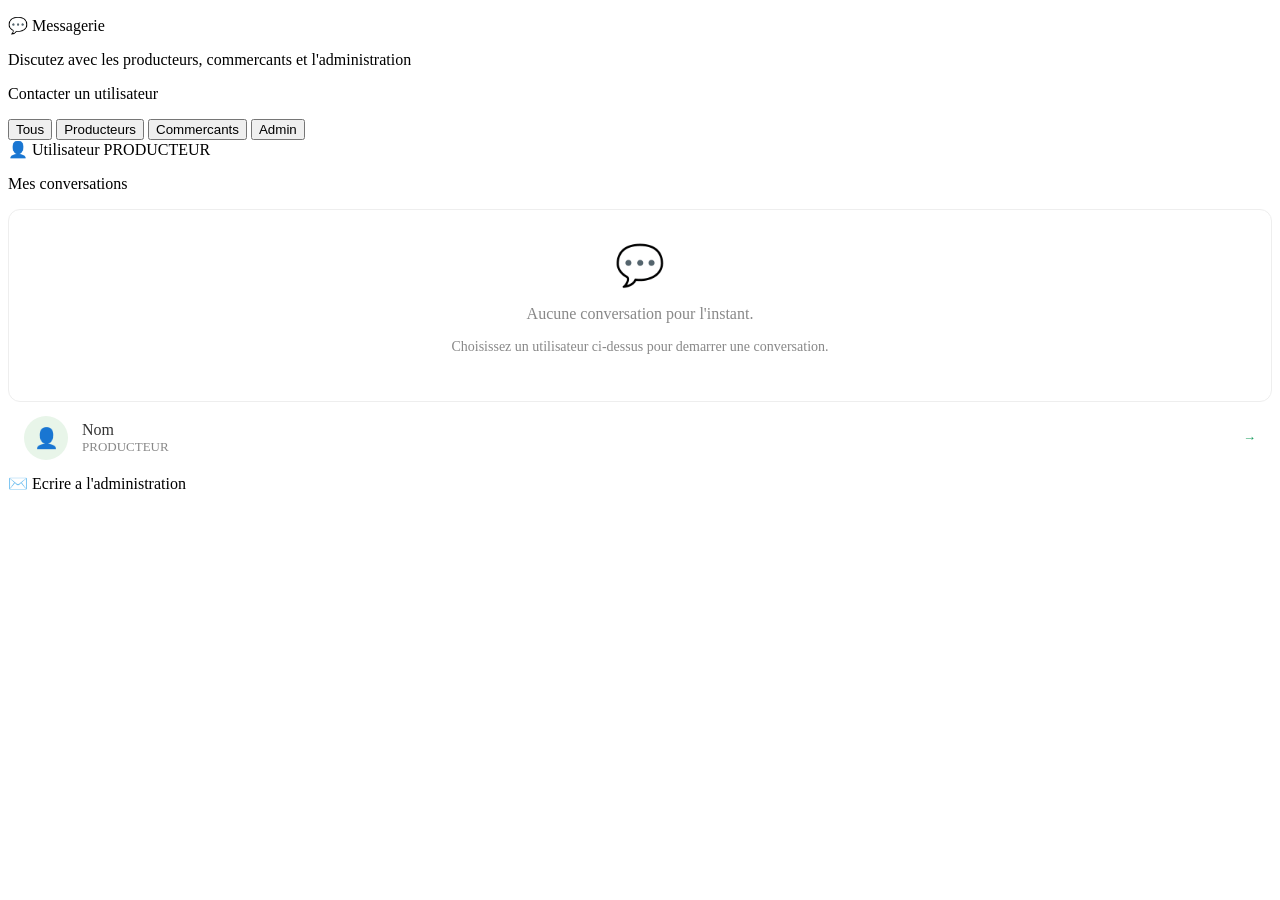
<file: src/main/resources/templates/messages/index.html>
<!DOCTYPE html>
<html xmlns:th="http://www.thymeleaf.org"
      th:replace="~{fragments/layout :: layout(content=~{::main}, activeTab='messages', pageTitle='Messagerie')}">
<body>
<main th:fragment="main">
    <link rel="stylesheet" th:href="@{/css/messages/index.css}">

    <p class="page-title">💬 Messagerie</p>
    <p class="page-subtitle">Discutez avec les producteurs, commercants et l'administration</p>

    <!-- Démarrer une nouvelle conversation -->
    <div th:if="${tousUtilisateurs != null}" class="contact-panel">
        <p class="section-title">Contacter un utilisateur</p>
        <div class="role-tabs">
            <button type="button" class="role-tab active" data-filter="ALL">Tous</button>
            <button type="button" class="role-tab" data-filter="PRODUCTEUR">Producteurs</button>
            <button type="button" class="role-tab" data-filter="COMMERCANT">Commercants</button>
            <button type="button" class="role-tab" data-filter="ADMIN">Admin</button>
        </div>
        <div class="contact-grid">
            <a th:each="u : ${tousUtilisateurs}"
               class="contact-pill"
               th:attr="data-role=${u.role.name()}"
               th:href="@{'/messages/' + ${u.id}}">
                <span>👤</span>
                <span th:text="${u.nom}">Utilisateur</span>
                <span class="role-chip" th:text="${u.role}">PRODUCTEUR</span>
            </a>
        </div>
    </div>

    <!-- Conversations existantes -->
    <p class="section-title">Mes conversations</p>

    <div th:if="${interlocuteurs.isEmpty()}"
         style="text-align:center;padding:2rem;color:#888;background:white;border-radius:12px;border:1px solid #eee;">
        <div style="font-size:40px;margin-bottom:8px;">💬</div>
        <p>Aucune conversation pour l'instant.</p>
        <p style="font-size:14px;">
            Choisissez un utilisateur ci-dessus pour demarrer une conversation.
        </p>
    </div>

    <div th:each="interlocuteur : ${interlocuteurs}"
         class="conversation-card"
         th:attr="data-user-id=${interlocuteur.id}"
         >
        <a th:href="@{'/messages/' + ${interlocuteur.id}}"
           style="display:flex;align-items:center;gap:14px;padding:14px 16px;text-decoration:none;color:#333;">
            <div style="width:44px;height:44px;border-radius:50%;background:#e8f5e9;
                        display:flex;align-items:center;justify-content:center;font-size:20px;flex-shrink:0;">
                👤
            </div>
            <div style="flex:1;">
                <div style="font-weight:500;" th:text="${interlocuteur.nom}">Nom</div>
                <div style="font-size:13px;color:#888;" th:text="${interlocuteur.role}">PRODUCTEUR</div>
            </div>
            <div class="unread-badge"
                 ></div>
            <div style="color:#1a9e5f;font-size:13px;margin-left:8px;">→</div>
        </a>
    </div>

    <a th:if="${adminUser != null and moi.role.name() != 'ADMIN'}"
       th:href="@{'/messages/' + ${adminUser.id}}"
       class="admin-quick-link">
        ✉️ Ecrire a l'administration
    </a>

    <script th:src="@{/js/messages/index.js}"></script>

</main>
</body>
</html>
</file>
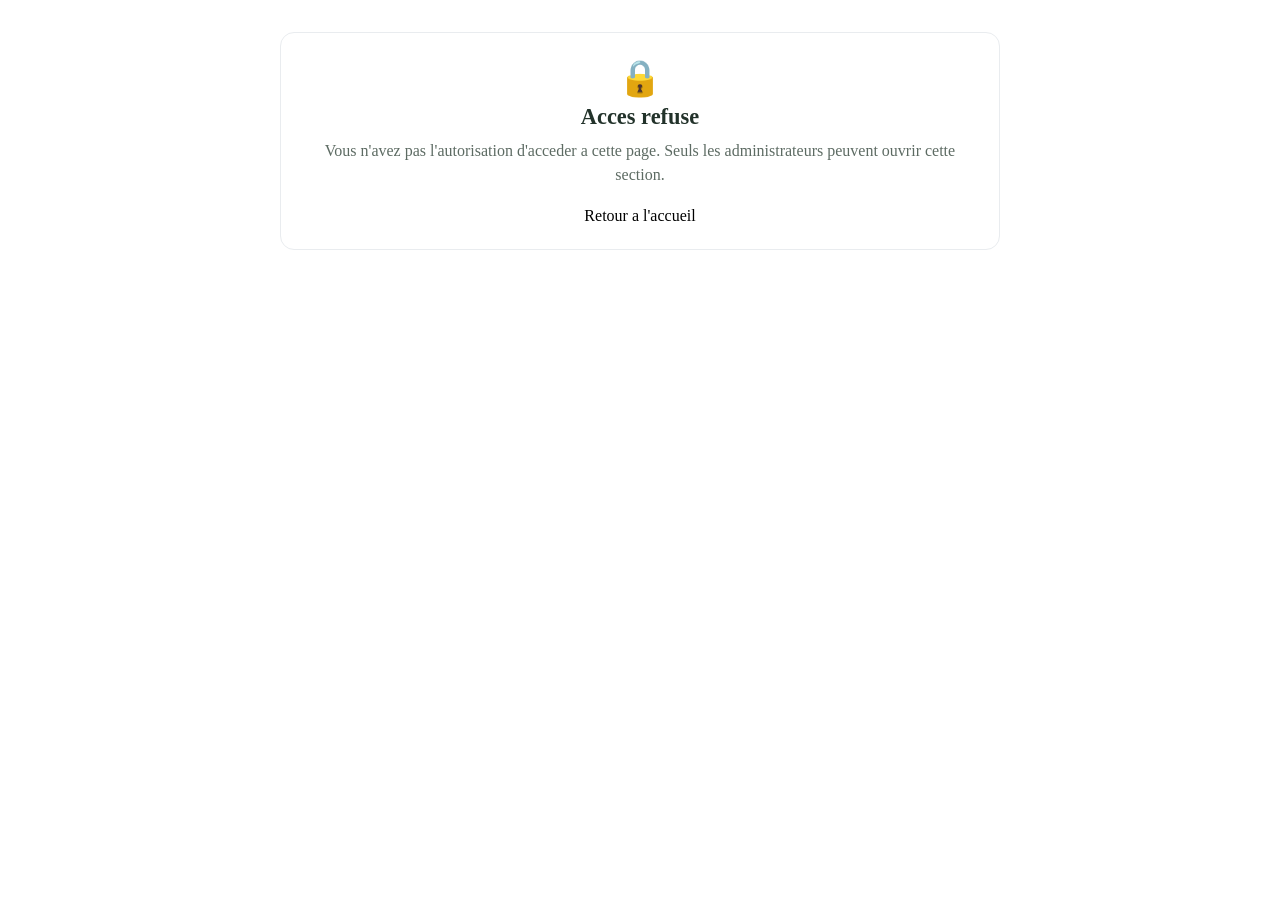
<file: src/main/resources/templates/access-denied.html>
<!DOCTYPE html>
<html xmlns:th="http://www.thymeleaf.org"
      th:replace="~{fragments/layout :: layout(content=~{::main}, pageTitle='Acces refuse', activeTab='none')}">
<body>
<main th:fragment="main">
    <div style="max-width:680px;margin:2rem auto;background:#fff;border:1px solid #e9ecef;border-radius:14px;padding:1.5rem 1.2rem;text-align:center;">
        <div style="font-size:2.2rem;margin-bottom:.3rem;">🔒</div>
        <h1 style="margin:0 0 .6rem 0;font-size:1.4rem;color:#22322a;">Acces refuse</h1>
        <p style="margin:0 0 1.2rem 0;color:#5d6b63;line-height:1.5;">
            Vous n'avez pas l'autorisation d'acceder a cette page.
            Seuls les administrateurs peuvent ouvrir cette section.
        </p>
        <a th:href="@{/}" class="btn btn-primary">Retour a l'accueil</a>
    </div>
</main>
</body>
</html>
</file>
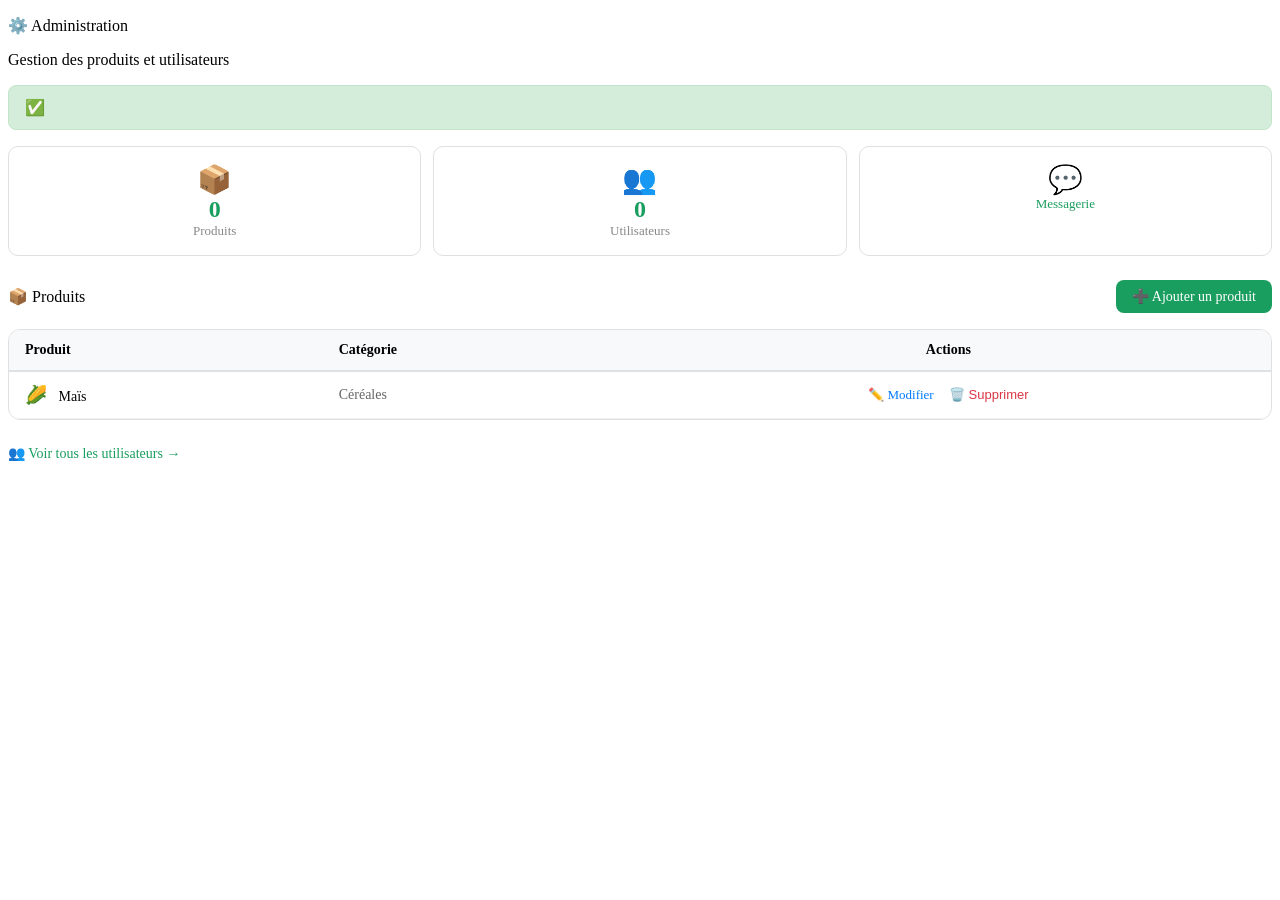
<file: src/main/resources/templates/admin/dashboard.html>
<!DOCTYPE html>
<html xmlns:th="http://www.thymeleaf.org"
      th:replace="~{fragments/layout :: layout(content=~{::main}, activeTab='admin', pageTitle='Administration')}">
<body>
<main th:fragment="main">

    <p class="page-title">⚙️ Administration</p>
    <p class="page-subtitle">Gestion des produits et utilisateurs</p>

    <!-- Messages flash -->
    <div th:if="${succes}"
         style="background:#d4edda;color:#155724;padding:12px 16px;border-radius:8px;
                margin-bottom:1rem;border:1px solid #c3e6cb;">
        ✅ <span th:text="${succes}"></span>
    </div>

    <!-- Stats -->
    <div style="display:grid;grid-template-columns:repeat(auto-fit,minmax(140px,1fr));gap:12px;margin-bottom:1.5rem;">
        <div style="background:white;border-radius:10px;padding:1rem;border:1px solid #e0e0e0;text-align:center;">
            <div style="font-size:28px;">📦</div>
            <div style="font-size:24px;font-weight:600;color:#1a9e5f;" th:text="${totalProduits}">0</div>
            <div style="font-size:13px;color:#888;">Produits</div>
        </div>
        <div style="background:white;border-radius:10px;padding:1rem;border:1px solid #e0e0e0;text-align:center;">
            <div style="font-size:28px;">👥</div>
            <div style="font-size:24px;font-weight:600;color:#1a9e5f;" th:text="${totalUtilisateurs}">0</div>
            <div style="font-size:13px;color:#888;">Utilisateurs</div>
        </div>
        <div style="background:white;border-radius:10px;padding:1rem;border:1px solid #e0e0e0;text-align:center;">
            <a th:href="@{/messages}" style="text-decoration:none;color:inherit;">
                <div style="font-size:28px;">💬</div>
                <div style="font-size:13px;color:#1a9e5f;font-weight:500;">Messagerie</div>
            </a>
        </div>
    </div>

    <!-- Gestion produits -->
    <div style="display:flex;align-items:center;justify-content:space-between;margin-bottom:1rem;">
        <p class="section-title" style="margin:0;">📦 Produits</p>
        <a th:href="@{/admin/produits/ajouter}"
           style="background:#1a9e5f;color:white;padding:8px 16px;border-radius:8px;
                  text-decoration:none;font-size:14px;font-weight:500;">
            ➕ Ajouter un produit
        </a>
    </div>

    <div style="background:white;border:1px solid #e0e0e0;border-radius:12px;overflow:hidden;">
        <table style="width:100%;border-collapse:collapse;font-size:14px;">
            <thead>
            <tr style="background:#f8f9fa;border-bottom:2px solid #dee2e6;">
                <th style="padding:12px 16px;text-align:left;">Produit</th>
                <th style="padding:12px 16px;text-align:left;">Catégorie</th>
                <th style="padding:12px 16px;text-align:center;">Actions</th>
            </tr>
            </thead>
            <tbody>
            <tr th:each="produit : ${produits}"
                style="border-bottom:1px solid #f0f0f0;">
                <td style="padding:12px 16px;">
                    <span th:text="${produit.emoji}" style="font-size:18px;">🌽</span>
                    <span th:text="${produit.nom}" style="font-weight:500;margin-left:8px;">Maïs</span>
                </td>
                <td style="padding:12px 16px;color:#666;" th:text="${produit.categorie}">Céréales</td>
                <td style="padding:12px 16px;text-align:center;">
                    <a th:href="@{'/admin/produits/modifier/' + ${produit.id}}"
                       style="color:#007bff;text-decoration:none;margin-right:12px;font-size:13px;">
                        ✏️ Modifier
                    </a>
                    <form th:action="@{'/admin/produits/supprimer/' + ${produit.id}}"
                          method="post" style="display:inline;"
                          onsubmit="return confirm('Supprimer ce produit et tout son historique ?')">
                        <button type="submit"
                                style="background:none;border:none;color:#dc3545;
                                           cursor:pointer;font-size:13px;padding:0;">
                            🗑️ Supprimer
                        </button>
                    </form>
                </td>
            </tr>
            </tbody>
        </table>
    </div>

    <!-- Lien gestion utilisateurs -->
    <div style="margin-top:1.5rem;">
        <a th:href="@{/admin/utilisateurs}"
           style="color:#1a9e5f;text-decoration:none;font-size:14px;">
            👥 Voir tous les utilisateurs →
        </a>
    </div>

</main>
</body>
</html>
</file>
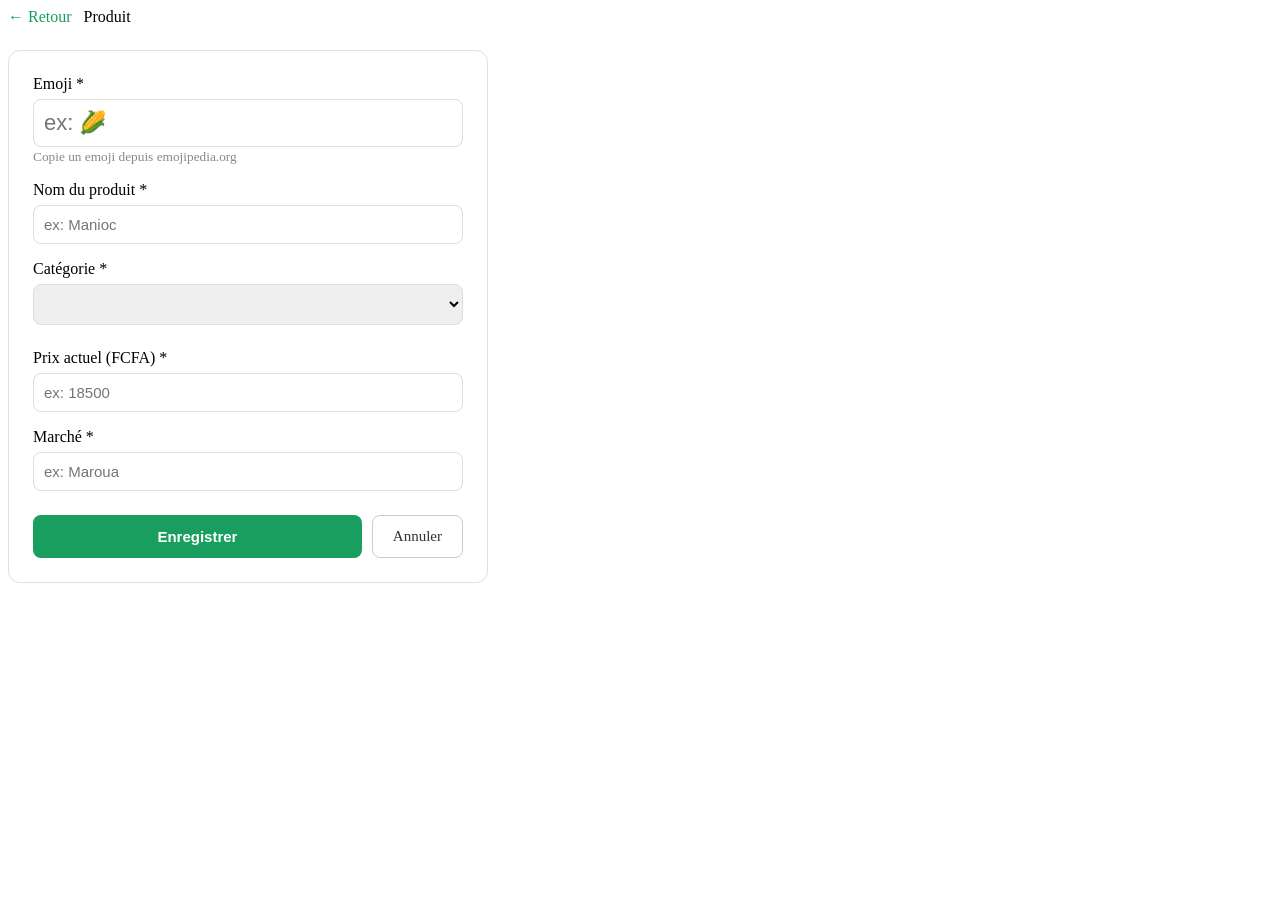
<file: src/main/resources/templates/admin/produit-form.html>
<!DOCTYPE html>
<html xmlns:th="http://www.thymeleaf.org"
      th:replace="~{fragments/layout :: layout(content=~{::main}, activeTab='admin', pageTitle='Produit')}">
<body>
<main th:fragment="main">

    <div style="display:flex;align-items:center;gap:12px;margin-bottom:1.5rem;">
        <a th:href="@{/admin}" style="color:#1a9e5f;text-decoration:none;">← Retour</a>
        <p class="page-title" style="margin:0;"
           th:text="${mode == 'ajout' ? '➕ Ajouter un produit' : '✏️ Modifier le produit'}">
            Produit
        </p>
    </div>

    <div style="max-width:480px;">
        <form th:action="${mode == 'ajout' ? '/admin/produits/ajouter' : '/admin/produits/modifier/' + produit.id}"
              method="post"
              style="background:white;border:1px solid #e0e0e0;border-radius:12px;padding:1.5rem;">

            <div style="margin-bottom:1rem;">
                <label style="display:block;font-weight:500;margin-bottom:6px;">Emoji *</label>
                <input type="text" name="emoji" required
                       th:value="${produit.emoji}"
                       placeholder="ex: 🌽"
                       style="width:100%;padding:10px;border:1px solid #ddd;border-radius:8px;
                              font-size:22px;box-sizing:border-box;">
                <small style="color:#888;">Copie un emoji depuis emojipedia.org</small>
            </div>

            <div style="margin-bottom:1rem;">
                <label style="display:block;font-weight:500;margin-bottom:6px;">Nom du produit *</label>
                <input type="text" name="nom" required
                       th:value="${produit.nom}"
                       placeholder="ex: Manioc"
                       style="width:100%;padding:10px;border:1px solid #ddd;border-radius:8px;
                              font-size:15px;box-sizing:border-box;">
            </div>

            <div style="margin-bottom:1.5rem;">
                <label style="display:block;font-weight:500;margin-bottom:6px;">Catégorie *</label>
                <select name="categorie" required
                        style="width:100%;padding:10px;border:1px solid #ddd;border-radius:8px;font-size:15px;">
                    <option th:each="cat : ${categories}"
                            th:value="${cat}"
                            th:text="${cat}"
                            th:selected="${cat == produit.categorie}">
                    </option>
                </select>
            </div>

            <div style="margin-bottom:1rem;">
                <label style="display:block;font-weight:500;margin-bottom:6px;">Prix actuel (FCFA) *</label>
                <input type="number" name="prixActuel" required min="0" step="1"
                       th:value="${prixActuel != null ? prixActuel : ''}"
                       placeholder="ex: 18500"
                       style="width:100%;padding:10px;border:1px solid #ddd;border-radius:8px;
                              font-size:15px;box-sizing:border-box;">
            </div>

            <div style="margin-bottom:1.5rem;">
                <label style="display:block;font-weight:500;margin-bottom:6px;">Marché *</label>
                <input type="text" name="marche" required
                       th:value="${marche != null ? marche : 'Maroua'}"
                       placeholder="ex: Maroua"
                       style="width:100%;padding:10px;border:1px solid #ddd;border-radius:8px;
                              font-size:15px;box-sizing:border-box;">
            </div>

            <div style="display:flex;gap:10px;">
                <button type="submit"
                        style="flex:1;background:#1a9e5f;color:white;padding:12px;border:none;
                               border-radius:8px;font-size:15px;font-weight:600;cursor:pointer;"
                        th:text="${mode == 'ajout' ? '✅ Ajouter' : '✅ Enregistrer'}">
                    Enregistrer
                </button>
                <a th:href="@{/admin}"
                   style="padding:12px 20px;border:1px solid #ccc;border-radius:8px;
                          text-decoration:none;font-size:15px;color:#333;">
                    Annuler
                </a>
            </div>
        </form>
    </div>

</main>
</body>
</html>
</file>
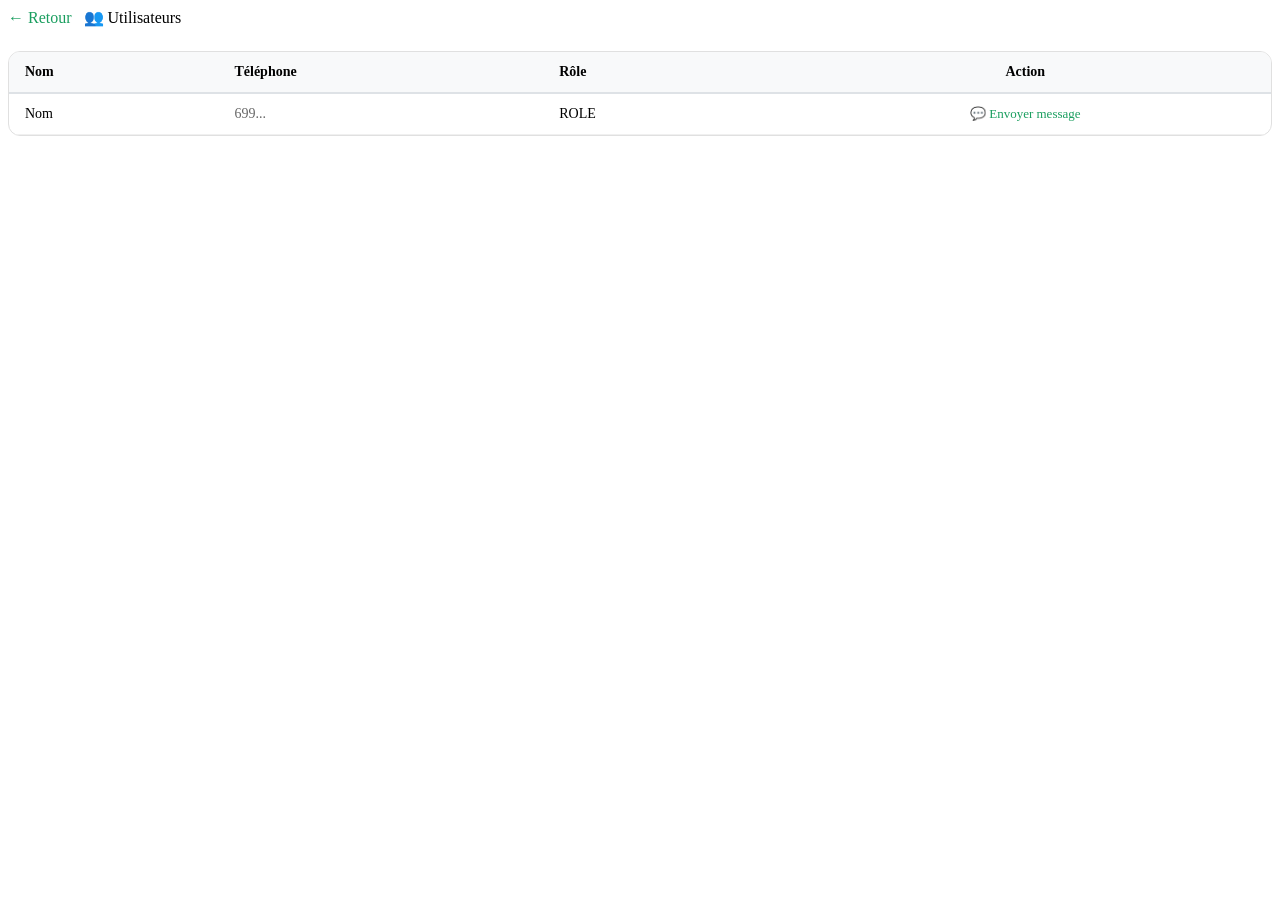
<file: src/main/resources/templates/admin/utilisateurs.html>
<!DOCTYPE html>
<html xmlns:th="http://www.thymeleaf.org"
      th:replace="~{fragments/layout :: layout(content=~{::main}, activeTab='admin', pageTitle='Utilisateurs')}">
<body>
<main th:fragment="main">

    <div style="display:flex;align-items:center;gap:12px;margin-bottom:1.5rem;">
        <a th:href="@{/admin}" style="color:#1a9e5f;text-decoration:none;">← Retour</a>
        <p class="page-title" style="margin:0;">👥 Utilisateurs</p>
    </div>

    <div style="background:white;border:1px solid #e0e0e0;border-radius:12px;overflow:hidden;">
        <table style="width:100%;border-collapse:collapse;font-size:14px;">
            <thead>
                <tr style="background:#f8f9fa;border-bottom:2px solid #dee2e6;">
                    <th style="padding:12px 16px;text-align:left;">Nom</th>
                    <th style="padding:12px 16px;text-align:left;">Téléphone</th>
                    <th style="padding:12px 16px;text-align:left;">Rôle</th>
                    <th style="padding:12px 16px;text-align:center;">Action</th>
                </tr>
            </thead>
            <tbody>
                <tr th:each="u : ${utilisateurs}" style="border-bottom:1px solid #f0f0f0;">
                    <td style="padding:12px 16px;font-weight:500;" th:text="${u.nom}">Nom</td>
                    <td style="padding:12px 16px;color:#666;" th:text="${u.telephone}">699...</td>
                    <td style="padding:12px 16px;">
                        <span th:text="${u.role}"
                              th:style="${u.role.name() == 'ADMIN' ? 'color:#dc3545;font-weight:600;' :
                                         u.role.name() == 'PRODUCTEUR' ? 'color:#1a9e5f;' : 'color:#e67e22;'}">
                            ROLE
                        </span>
                    </td>
                    <td style="padding:12px 16px;text-align:center;">
                        <a th:href="@{'/messages/' + ${u.id}}"
                           style="color:#1a9e5f;text-decoration:none;font-size:13px;">
                            💬 Envoyer message
                        </a>
                    </td>
                </tr>
            </tbody>
        </table>
    </div>

</main>
</body>
</html>
</file>
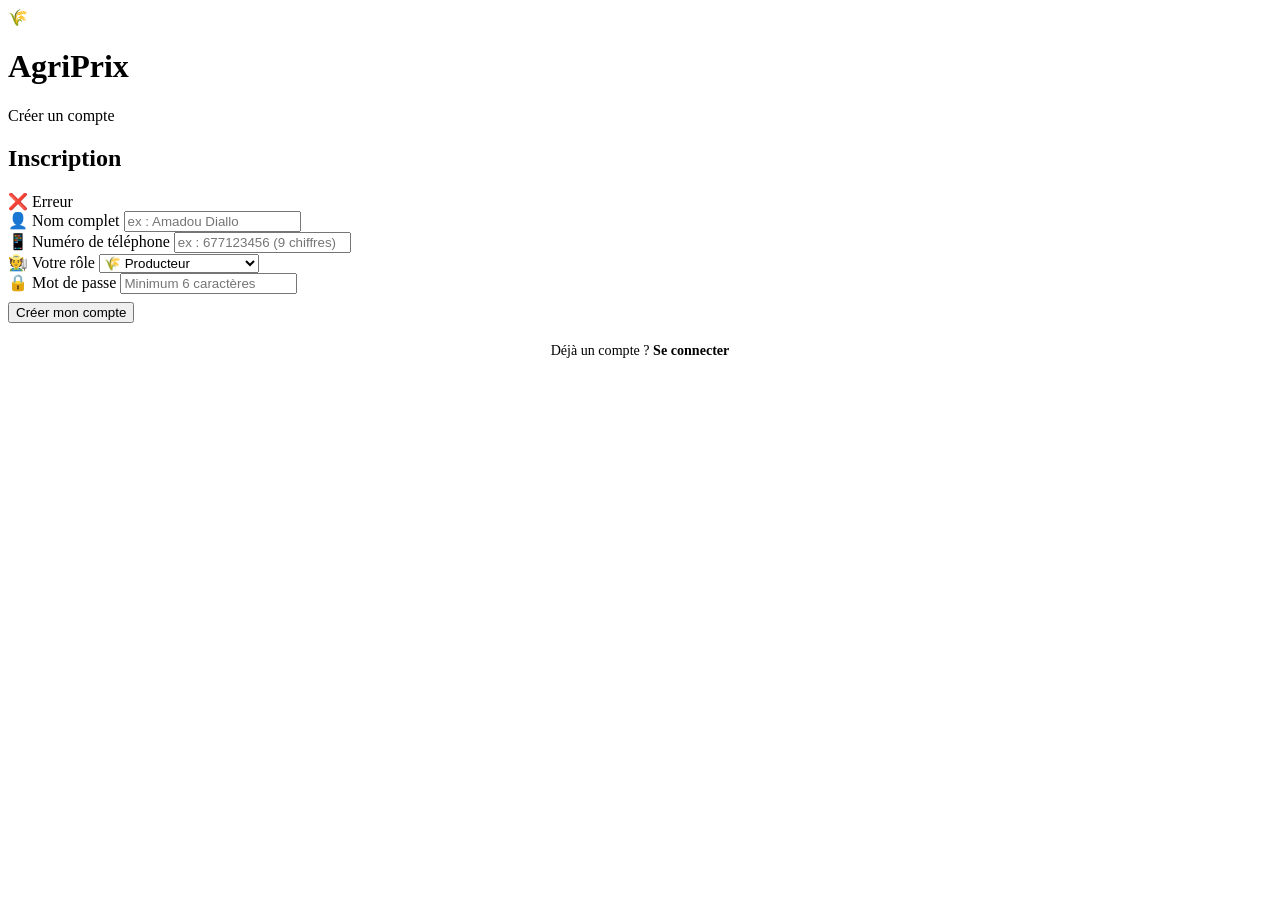
<file: src/main/resources/templates/auth/inscription.html>
<!DOCTYPE html>
<html xmlns:th="http://www.thymeleaf.org">
<head>
    <meta charset="UTF-8">
    <meta name="viewport" content="width=device-width, initial-scale=1.0">
    <title>Inscription — AgriPrix</title>
    <link rel="stylesheet" th:href="@{/css/agriprix.css}">
</head>
<body>
<div class="auth-container">

    <div class="auth-logo">
        <div class="logo-icon">🌾</div>
        <h1>AgriPrix</h1>
        <p>Créer un compte</p>
    </div>

    <div class="auth-card">
        <h2>Inscription</h2>

        <div th:if="${error}" class="alert alert-error">
            ❌ <span th:text="${error}">Erreur</span>
        </div>

        <form th:action="@{/inscription}" th:object="${inscriptionRequest}" method="post">

            <div class="form-group">
                <label class="form-label" for="nom">👤 Nom complet</label>
                <input class="form-control" type="text" th:field="*{nom}" id="nom"
                       placeholder="ex : Amadou Diallo" required>
            </div>

            <div class="form-group">
                <label class="form-label" for="telephone">📱 Numéro de téléphone</label>
                <input class="form-control" type="text" th:field="*{telephone}" id="telephone"
                       placeholder="ex : 677123456 (9 chiffres)" required>
            </div>

            <div class="form-group">
                <label class="form-label" for="role">🧑‍🌾 Votre rôle</label>
                <select class="form-control" th:field="*{role}" id="role" required>
                    <option value="" disabled>Choisissez votre rôle…</option>
                    <option value="PRODUCTEUR">🌾 Producteur</option>
                    <option value="COMMERCANT">🏪 Commerçant</option>
                </select>
            </div>

            <div class="form-group">
                <label class="form-label" for="password">🔒 Mot de passe</label>
                <input class="form-control" type="password" th:field="*{password}" id="password"
                       placeholder="Minimum 6 caractères" required>
            </div>

            <button type="submit" class="btn-calculer" style="margin-top:0.5rem;">
                Créer mon compte
            </button>
        </form>

        <p style="text-align:center; margin-top:1.2rem; font-size:0.88rem; color:var(--texte-secondaire);">
            Déjà un compte ?
            <a th:href="@{/login}" style="color:var(--vert); font-weight:600;">Se connecter</a>
        </p>
    </div>

</div>
</body>
</html>
</file>
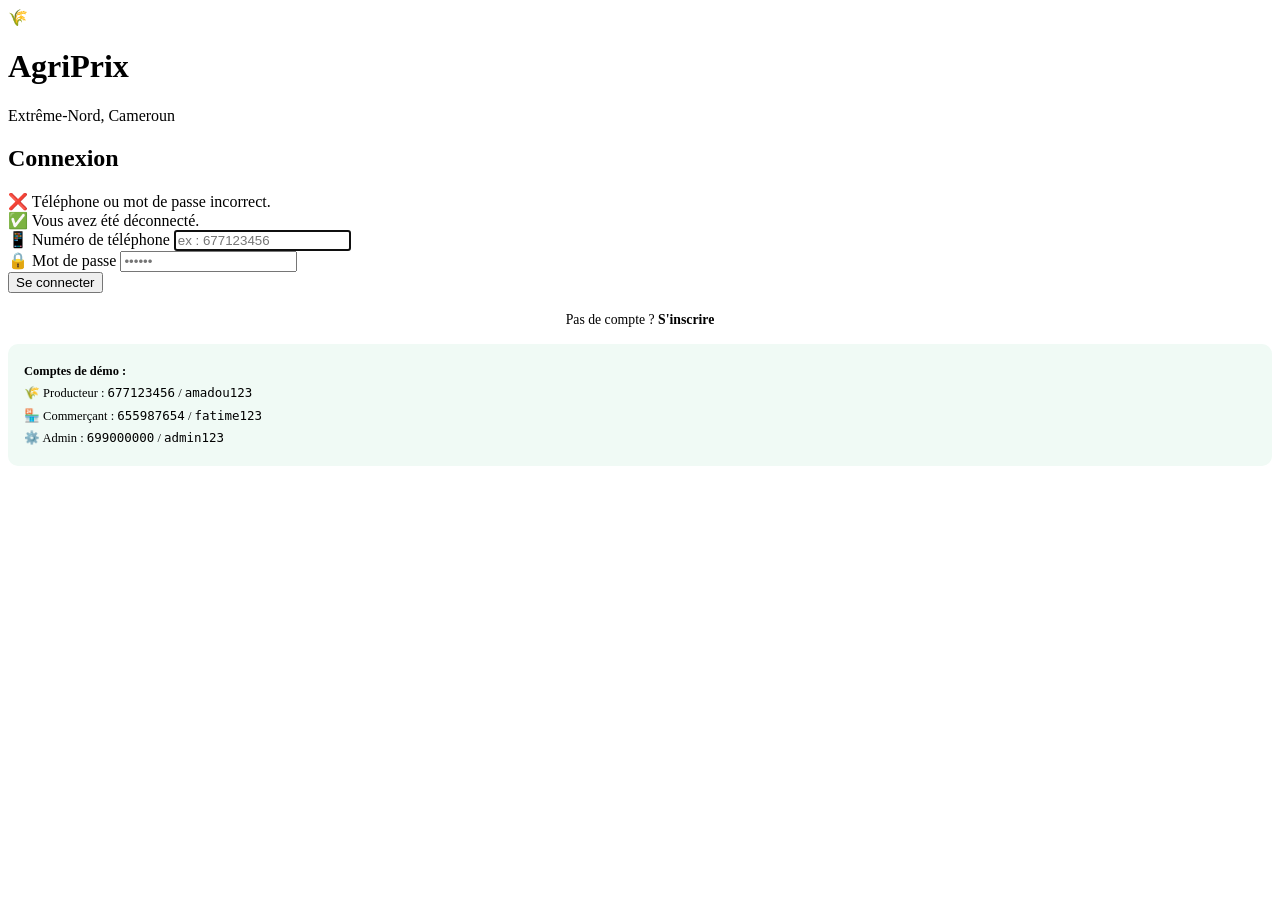
<file: src/main/resources/templates/auth/login.html>
<!DOCTYPE html>
<html xmlns:th="http://www.thymeleaf.org">
<head>
    <meta charset="UTF-8">
    <meta name="viewport" content="width=device-width, initial-scale=1.0">
    <title>Connexion — AgriPrix</title>
    <link rel="manifest" th:href="@{/manifest.json}">
    <meta name="theme-color" content="#1a9e5f">
    <link rel="stylesheet" th:href="@{/css/agriprix.css}">
</head>
<body>
<div class="auth-wrapper">
    <div class="auth-container">

        <div class="auth-logo">
            <div class="logo-icon">🌾</div>
            <h1>AgriPrix</h1>
            <p>Extrême-Nord, Cameroun</p>
        </div>

        <div class="auth-card">
            <h2>Connexion</h2>

            <div th:if="${param.error}" class="alert alert-error">
                ❌ Téléphone ou mot de passe incorrect.
            </div>
            <div th:if="${param.logout}" class="alert alert-success">
                ✅ Vous avez été déconnecté.
            </div>

            <form th:action="@{/login}" method="post">
                <div class="form-group">
                    <label class="form-label" for="telephone">📱 Numéro de téléphone</label>
                    <input class="form-control" type="text" id="telephone" name="telephone"
                           placeholder="ex : 677123456" required autofocus>
                </div>
                <div class="form-group">
                    <label class="form-label" for="password">🔒 Mot de passe</label>
                    <input class="form-control" type="password" id="password" name="password"
                           placeholder="••••••" required>
                </div>
                <button type="submit" class="btn-calculer">Se connecter</button>
            </form>

            <p style="text-align:center; margin-top:1.2rem; font-size:0.86rem; color:var(--texte-secondaire);">
                Pas de compte ?
                <a th:href="@{/inscription}" style="color:var(--vert); font-weight:600;">S'inscrire</a>
            </p>
        </div>

        <div style="margin-top:1rem; padding:1rem; background:#f0faf5; border-radius:10px; font-size:0.78rem; color:var(--texte-secondaire); line-height:1.8;">
            <strong style="color:var(--vert);">Comptes de démo :</strong><br>
            🌾 Producteur : <code>677123456</code> / <code>amadou123</code><br>
            🏪 Commerçant : <code>655987654</code> / <code>fatime123</code><br>
            ⚙️ Admin : <code>699000000</code> / <code>admin123</code>
        </div>

    </div>
</div>
</body>
</html>
</file>
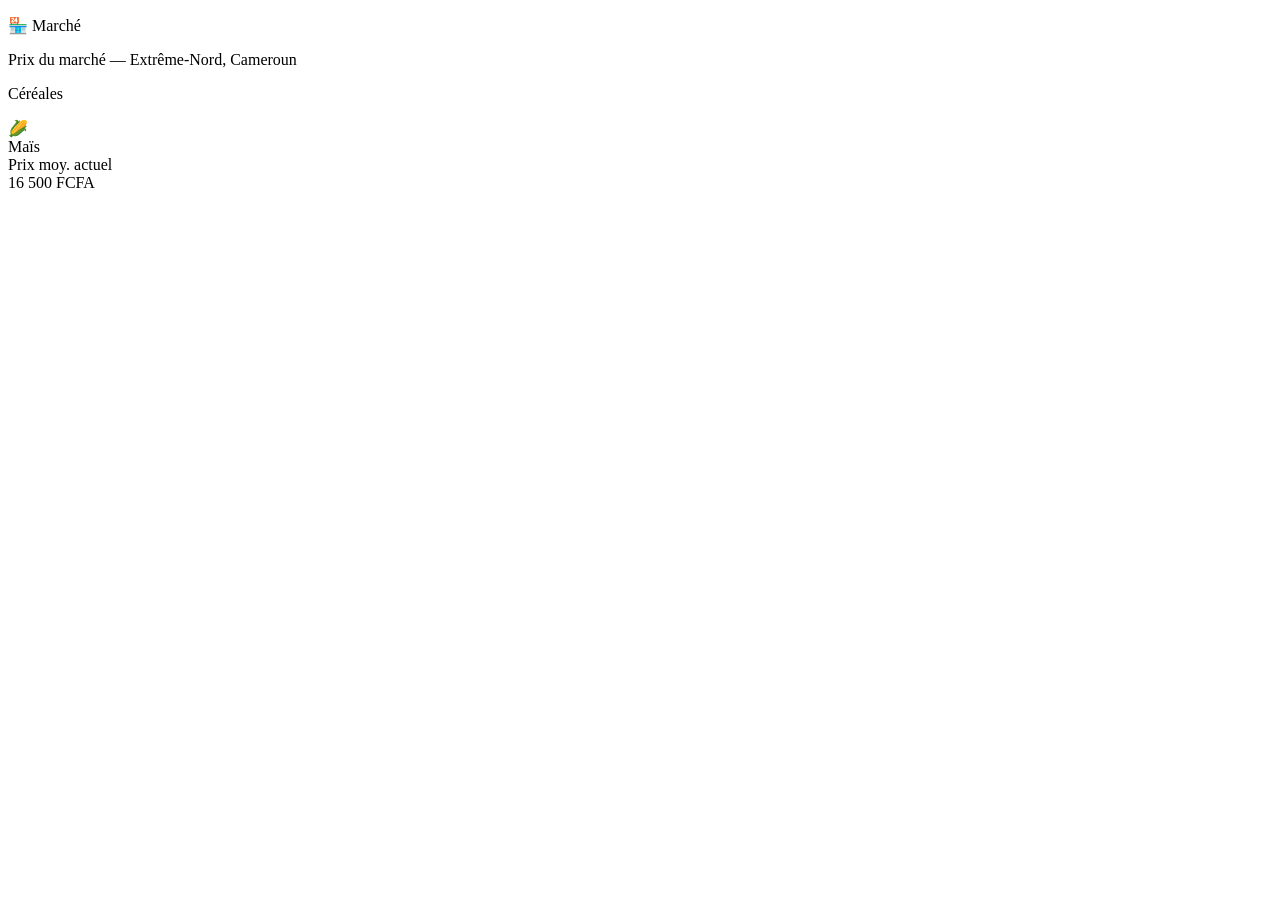
<file: src/main/resources/templates/marche/tableau-de-bord.html>
<!DOCTYPE html>
<html xmlns:th="http://www.thymeleaf.org"
      th:replace="~{fragments/layout :: layout(content=~{::main}, activeTab='marche', pageTitle='Marché')}">
<body>
<main th:fragment="main">

    <p class="page-title">🏪 Marché</p>
    <p class="page-subtitle">Prix du marché — Extrême-Nord, Cameroun</p>

    <div th:each="entry : ${produitsByCategorie}">
        <p class="section-title" th:text="${entry.key}">Céréales</p>
        <div class="produits-grid">
            <a th:each="produit : ${entry.value}"
               th:href="@{'/produit/' + ${produit.id}}"
               class="produit-card">
                <span class="produit-emoji" th:text="${produit.emoji != null ? produit.emoji : '🌿'}">🌽</span>
                <div class="produit-nom"  th:text="${produit.nom}">Maïs</div>
                <div class="produit-label">Prix moy. actuel</div>
                <div class="produit-prix"
                     th:text="${prixActuels[produit.id] != null ? prixActuels[produit.id] : 'N/A'}">
                    16 500 FCFA
                </div>
            </a>
        </div>
    </div>

</main>
</body>
</html>
</file>
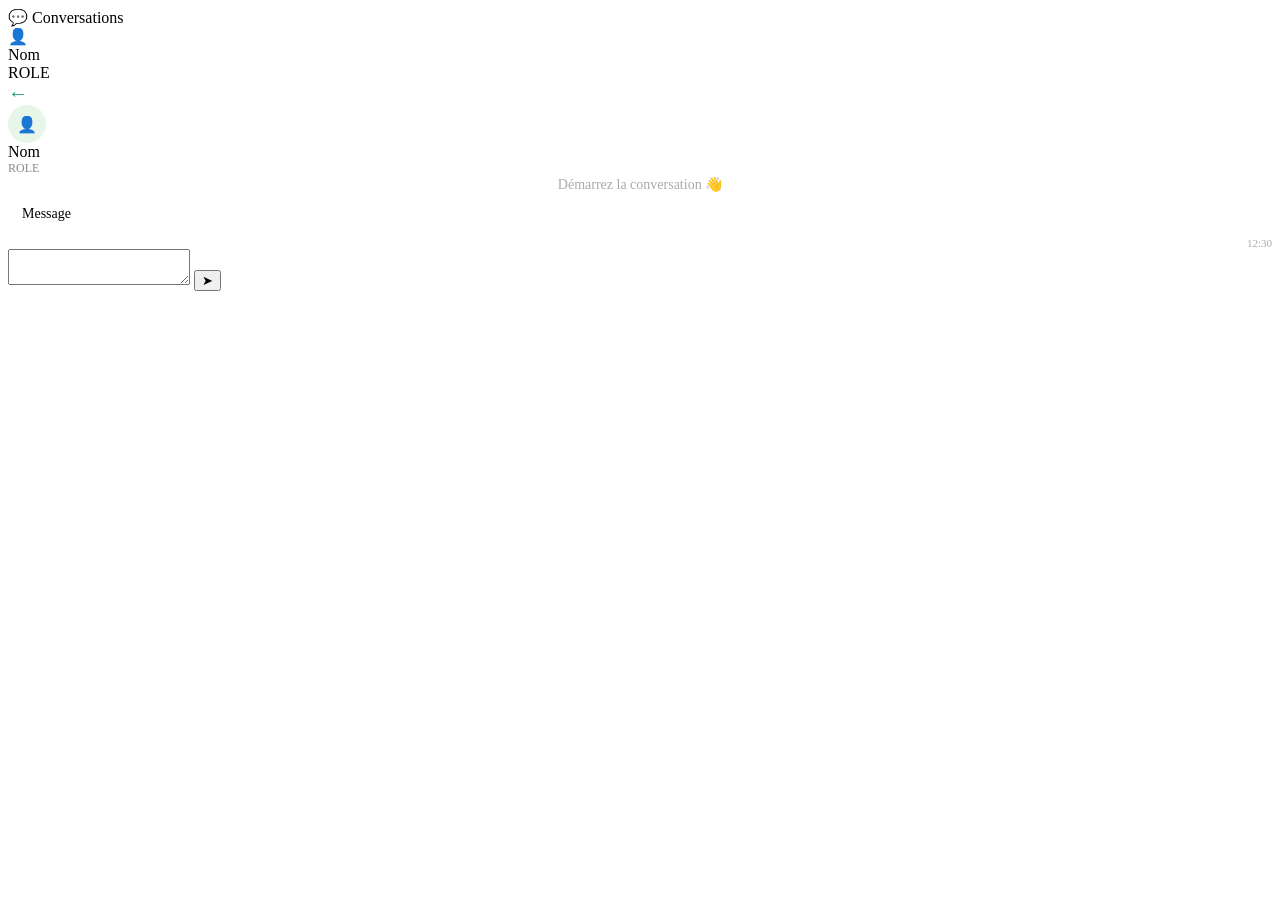
<file: src/main/resources/templates/messages/conversation.html>
<!DOCTYPE html>
<html xmlns:th="http://www.thymeleaf.org"
      th:replace="~{fragments/layout :: layout(content=~{::main}, activeTab='messages', pageTitle='Conversation')}">
<body>
<main th:fragment="main">
    <link rel="stylesheet" th:href="@{/css/messages/conversation.css}">

    <div class="chat-shell">

        <div th:if="${tousUtilisateurs != null}" class="chat-sidebar">
            <div class="chat-sidebar-head">
                💬 Conversations
            </div>
            <div class="chat-sidebar-list">
                <a th:each="u : ${tousUtilisateurs}"
                   class="chat-user"
                   th:classappend="${u.id == interlocuteur.id ? ' active' : ''}"
                   th:attr="data-user-id=${u.id}"
                   th:href="@{'/messages/' + ${u.id}}">
                    <div class="chat-user-avatar">👤</div>
                    <div>
                        <div class="chat-user-name" th:text="${u.nom}">Nom</div>
                        <div class="chat-user-role" th:text="${u.role}">ROLE</div>
                    </div>
                    <div class="chat-user-unread"></div>
                </a>
            </div>
        </div>

        <!-- Zone de conversation -->
        <div class="chat-main">

            <!-- En-tête -->
            <div class="chat-header">
                <a th:href="@{/messages}" style="color:#1a9e5f;text-decoration:none;font-size:20px;">←</a>
                <div style="width:38px;height:38px;border-radius:50%;background:#e8f5e9;
                            display:flex;align-items:center;justify-content:center;">👤</div>
                <div>
                    <div style="font-weight:500;" th:text="${interlocuteur.nom}">Nom</div>
                    <div style="font-size:12px;color:#888;" th:text="${interlocuteur.role}">ROLE</div>
                </div>
            </div>

            <!-- Messages -->
            <div id="messagesZone" class="chat-messages">

                <div th:if="${messages.isEmpty()}"
                     style="text-align:center;color:#aaa;margin:auto;font-size:14px;">
                    Démarrez la conversation 👋
                </div>

                <div th:each="msg : ${messages}"
                     th:with="estMoi=${msg.expediteur.id == moi.id}"
                     th:style="${estMoi ? 'align-self:flex-end;' : 'align-self:flex-start;'}">
                    <div th:style="${estMoi ?
                        'background:#1a9e5f;color:white;' :
                        'background:white;color:#333;border:1px solid #e0e0e0;'}"
                         style="padding:10px 14px;border-radius:16px;max-width:280px;
                                font-size:14px;line-height:1.5;word-wrap:break-word;">
                        <span th:text="${msg.contenu}">Message</span>
                    </div>
                    <div style="font-size:11px;color:#aaa;margin-top:3px;text-align:right;"
                         th:text="${#temporals.format(msg.dateEnvoi, 'dd/MM HH:mm')}">
                        12:30
                    </div>
                </div>
            </div>

            <!-- Zone de saisie -->
            <div class="chat-input-wrap">
                <form id="chatForm" th:action="@{/messages/envoyer}" method="post" class="chat-form">
                    <input type="hidden" name="destinataireId" th:value="${interlocuteur.id}">
                    <textarea id="chatInput" name="contenu" rows="2" placeholder="Écrire un message..."
                              class="chat-input" required
                              onkeydown="if(event.key==='Enter'&&!event.shiftKey){event.preventDefault();this.form.submit();}">
                    </textarea>
                    <button id="chatSubmit" type="submit" class="chat-send">
                        ➤
                    </button>
                </form>
            </div>
        </div>
    </div>

    <script th:inline="javascript">
        window.chatConfig = {
            interlocuteurId: /*[[${interlocuteur.id}]]*/ 0,
            moiId: /*[[${moi.id}]]*/ 0
        };
    </script>
    <script th:src="@{/js/messages/conversation.js}"></script>

</main>
</body>
</html>
</file>
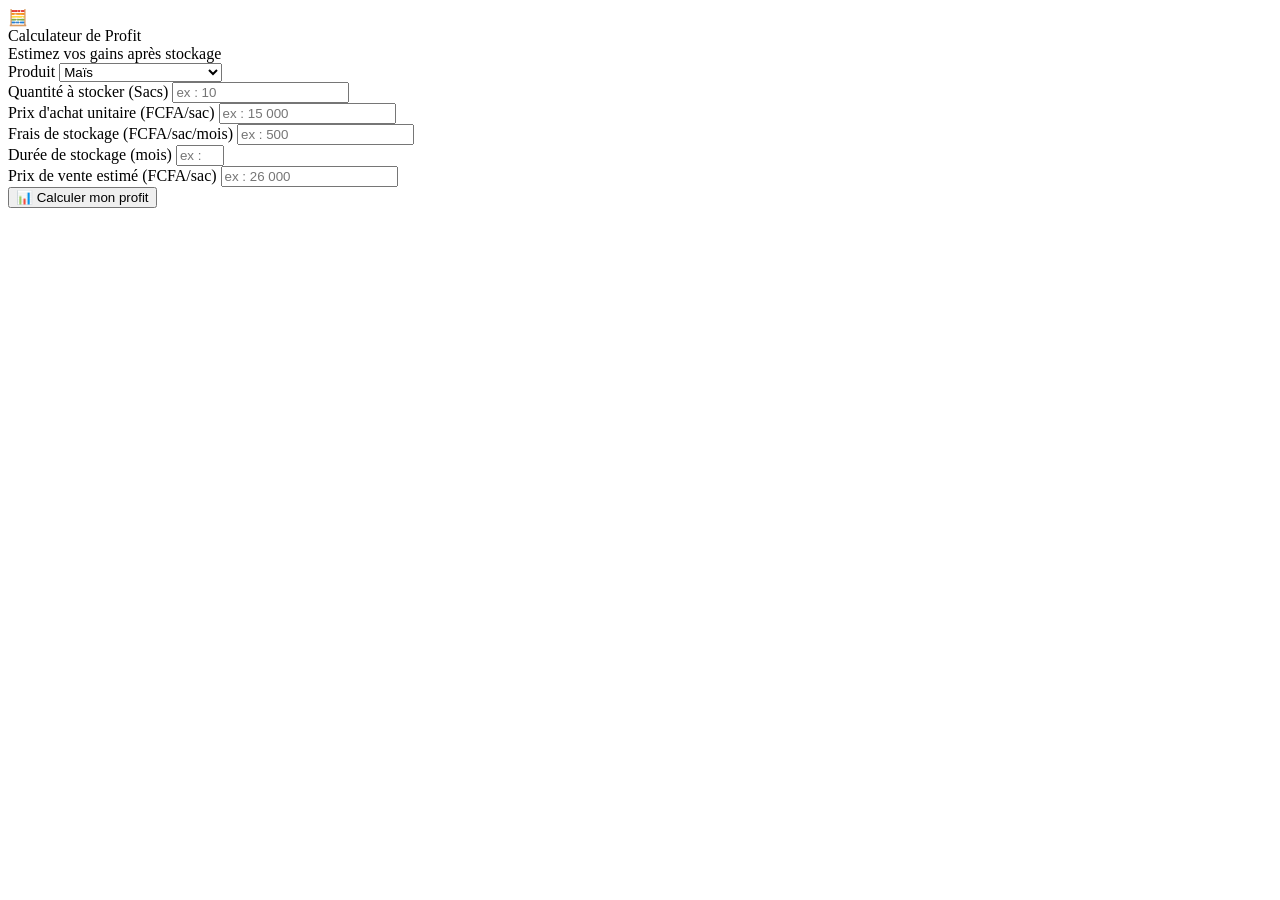
<file: src/main/resources/templates/simulateur/formulaire.html>
<!DOCTYPE html>
<html xmlns:th="http://www.thymeleaf.org"
      th:replace="~{fragments/layout :: layout(content=~{::main}, activeTab='simulateur', pageTitle='Simulateur')}">
<body>
<main th:fragment="main">

    <div class="sim-header">
        <div class="sim-header-icon">🧮</div>
        <div>
            <div class="sim-header-title">Calculateur de Profit</div>
            <div class="sim-header-desc">Estimez vos gains après stockage</div>
        </div>
    </div>

    <form th:action="@{/simulateur}" th:object="${simulationRequest}" method="post">
        <div class="form-card">
            <!-- En desktop, les champs s'organisent en 2 colonnes via .form-grid -->
            <div class="form-grid">

                <div class="form-group">
                    <label class="form-label" for="produitId">Produit</label>
                    <select class="form-control" th:field="*{produitId}" id="produitId" required>
                        <option value="" disabled>Choisissez un produit…</option>
                        <option th:each="produit : ${produits}"
                                th:value="${produit.id}"
                                th:text="${produit.emoji + ' ' + produit.nom}">Maïs</option>
                    </select>
                </div>

                <div class="form-group">
                    <label class="form-label" for="quantiteSacs">Quantité à stocker (Sacs)</label>
                    <input class="form-control" type="number"
                           th:field="*{quantiteSacs}" id="quantiteSacs"
                           placeholder="ex : 10" min="1" required>
                </div>

                <div class="form-group">
                    <label class="form-label" for="prixAchatUnitaire">Prix d'achat unitaire (FCFA/sac)</label>
                    <input class="form-control" type="number"
                           th:field="*{prixAchatUnitaire}" id="prixAchatUnitaire"
                           placeholder="ex : 15 000" min="0" required>
                </div>

                <div class="form-group">
                    <label class="form-label" for="fraisStockageMensuel">Frais de stockage (FCFA/sac/mois)</label>
                    <input class="form-control" type="number"
                           th:field="*{fraisStockageMensuel}" id="fraisStockageMensuel"
                           placeholder="ex : 500" min="0" required>
                </div>

                <div class="form-group">
                    <label class="form-label" for="dureeMois">Durée de stockage (mois)</label>
                    <input class="form-control" type="number"
                           th:field="*{dureeMois}" id="dureeMois"
                           placeholder="ex : 4" min="1" max="24" required>
                </div>

                <div class="form-group">
                    <label class="form-label" for="prixVenteEstime">Prix de vente estimé (FCFA/sac)</label>
                    <input class="form-control" type="number"
                           th:field="*{prixVenteEstime}" id="prixVenteEstime"
                           placeholder="ex : 26 000" min="0" required>
                </div>

            </div><!-- fin form-grid -->
        </div>

        <button type="submit" class="btn-calculer">📊 Calculer mon profit</button>
    </form>

</main>
</body>
</html>
</file>
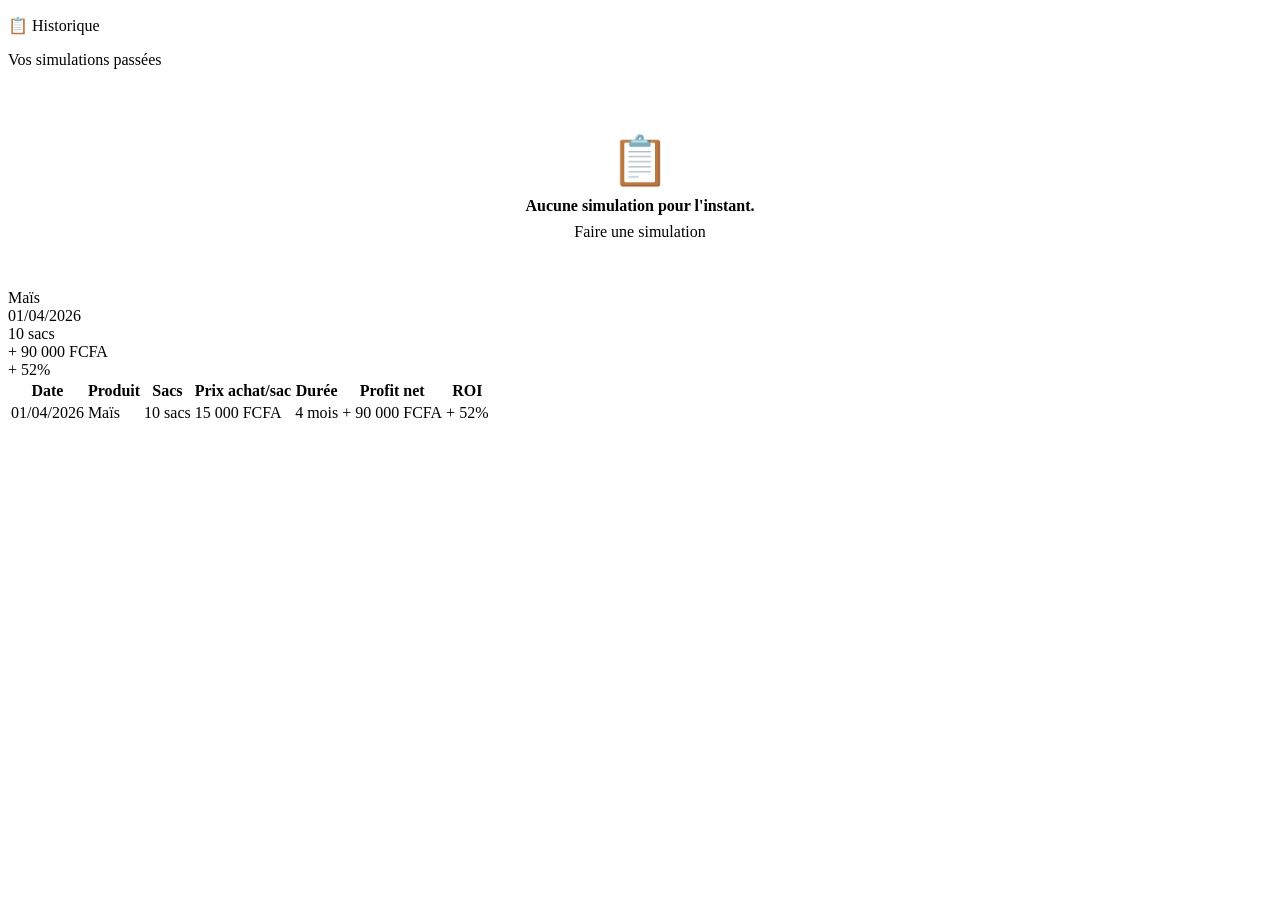
<file: src/main/resources/templates/simulateur/historique.html>
<!DOCTYPE html>
<html xmlns:th="http://www.thymeleaf.org"
      th:replace="~{fragments/layout :: layout(content=~{::main}, activeTab='historique', pageTitle='Historique')}">
<body>
<main th:fragment="main">

    <p class="page-title">📋 Historique</p>
    <p class="page-subtitle">Vos simulations passées</p>

    <!-- Aucune simulation -->
    <div th:if="${#lists.isEmpty(simulations)}"
         style="text-align:center; padding:3rem 1rem; color:var(--texte-secondaire);">
        <div style="font-size:3rem; margin-bottom:0.5rem;">📋</div>
        <div style="font-weight:600; margin-bottom:0.5rem;">Aucune simulation pour l'instant.</div>
        <a th:href="@{/simulateur}" class="btn btn-primary" style="margin-top:1rem;">
            Faire une simulation
        </a>
    </div>

    <!-- MOBILE : cartes -->
    <div class="historique-list" th:unless="${#lists.isEmpty(simulations)}">
        <div th:each="sim : ${simulations}" class="historique-card">
            <div>
                <div class="historique-produit" th:text="${sim.produit.nom}">Maïs</div>
                <div class="historique-date"
                     th:text="${#temporals.format(sim.dateSimulation, 'dd/MM/yyyy HH:mm')}">01/04/2026</div>
                <div class="historique-date"
                     th:text="${sim.quantiteSacs + ' sacs — ' + sim.dureeMois + ' mois'}">10 sacs</div>
            </div>
            <div class="historique-profit">
                <div class="montant"
                     th:text="${(sim.profitNet >= 0 ? '+ ' : '− ') + #numbers.formatDecimal(T(java.lang.Math).abs(sim.profitNet), 0, 'COMMA', 0, 'POINT') + ' FCFA'}">
                    + 90 000 FCFA
                </div>
                <div class="roi-tag"
                     th:text="${(sim.roi >= 0 ? '+ ' : '− ') + #numbers.formatDecimal(T(java.lang.Math).abs(sim.roi), 1, 2) + '%'}">
                    + 52%
                </div>
            </div>
        </div>
    </div>

    <!-- DESKTOP : tableau complet -->
    <div class="historique-table-wrapper" th:unless="${#lists.isEmpty(simulations)}">
        <div class="admin-card">
            <table class="data-table">
                <thead>
                    <tr>
                        <th>Date</th>
                        <th>Produit</th>
                        <th>Sacs</th>
                        <th>Prix achat/sac</th>
                        <th>Durée</th>
                        <th>Profit net</th>
                        <th>ROI</th>
                    </tr>
                </thead>
                <tbody>
                    <tr th:each="sim : ${simulations}">
                        <td th:text="${#temporals.format(sim.dateSimulation, 'dd/MM/yyyy HH:mm')}">01/04/2026</td>
                        <td th:text="${sim.produit.nom}">Maïs</td>
                        <td th:text="${sim.quantiteSacs + ' sacs'}">10 sacs</td>
                        <td th:text="${#numbers.formatDecimal(sim.prixAchatUnitaire, 0, 'COMMA', 0, 'POINT') + ' FCFA'}">15 000 FCFA</td>
                        <td th:text="${sim.dureeMois + ' mois'}">4 mois</td>
                        <td>
                            <span th:text="${(sim.profitNet >= 0 ? '+ ' : '− ') + #numbers.formatDecimal(T(java.lang.Math).abs(sim.profitNet), 0, 'COMMA', 0, 'POINT') + ' FCFA'}">
                                + 90 000 FCFA
                            </span>
                        </td>
                        <td>
                            <span class="badge-roi"
                                  th:classappend="${sim.roi >= 0 ? ' positif' : ' negatif'}"
                                  th:text="${(sim.roi >= 0 ? '+ ' : '− ') + #numbers.formatDecimal(T(java.lang.Math).abs(sim.roi), 1, 2) + '%'}">
                                + 52%
                            </span>
                        </td>
                    </tr>
                </tbody>
            </table>
        </div>
    </div>

</main>
</body>
</html>
</file>
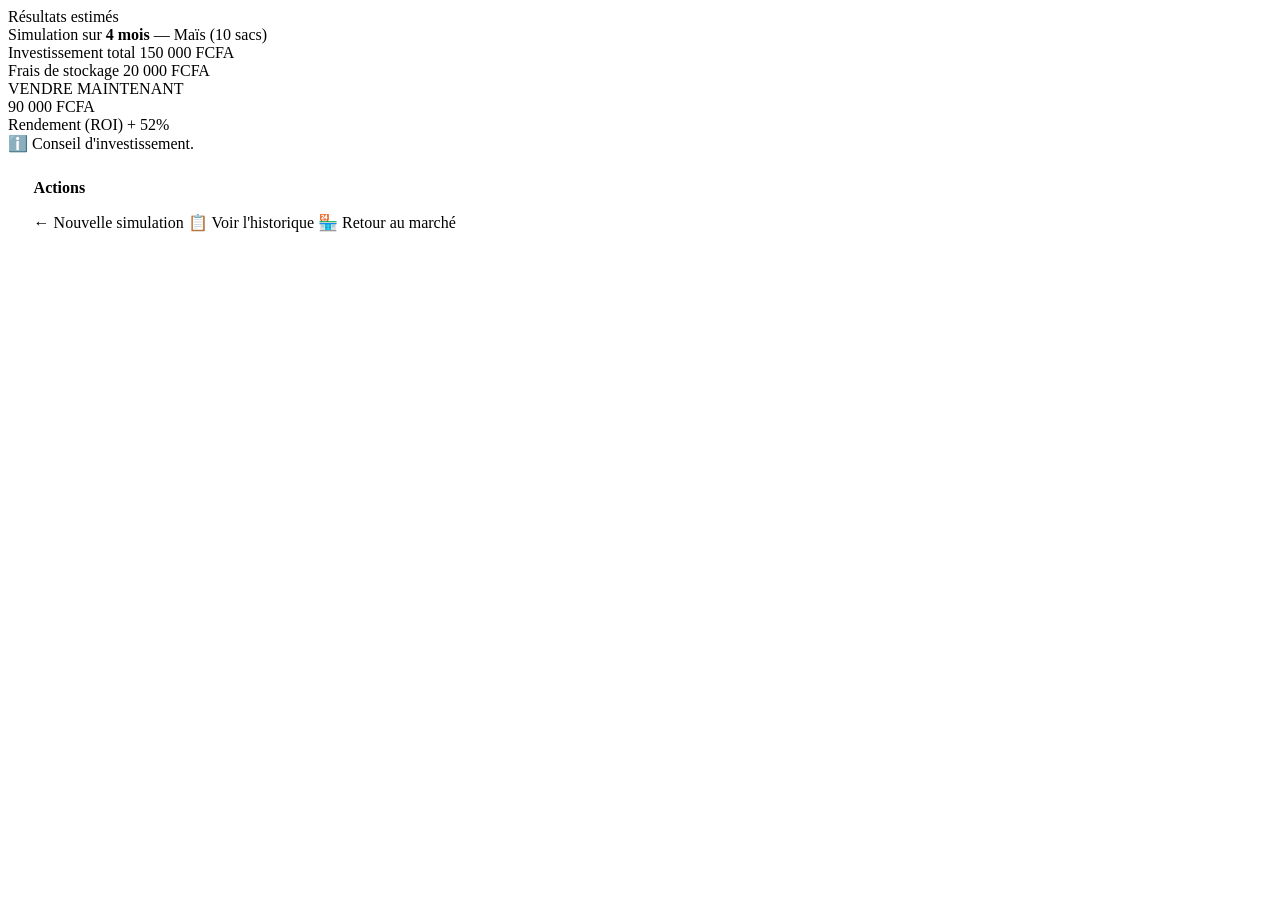
<file: src/main/resources/templates/simulateur/resultat.html>
<!DOCTYPE html>
<html xmlns:th="http://www.thymeleaf.org"
      th:replace="~{fragments/layout :: layout(content=~{::main}, activeTab='simulateur', pageTitle='Résultat')}">
<body>
<main th:fragment="main">

    <div class="resultat-header">Résultats estimés</div>
    <div class="resultat-duree">
        Simulation sur <strong th:text="${resultat.dureeMois}">4 mois</strong>
        — <span th:text="${produitNom}">Maïs</span>
        (<span th:text="${request.quantiteSacs}">10</span> sacs)
    </div>

    <!-- Layout 2 colonnes sur desktop -->
    <div class="resultat-layout">

        <!-- Colonne 1 : chiffres détail -->
        <div>
            <div class="resultat-ligne">
                <span class="ligne-label">Investissement total</span>
                <span class="ligne-valeur" th:text="${resultat.investissementTotal}">150 000 FCFA</span>
            </div>
            <div class="resultat-ligne frais-orange">
                <span class="ligne-label">Frais de stockage</span>
                <span class="ligne-valeur" th:text="${resultat.fraisStockage}">20 000 FCFA</span>
            </div>

            <div class="resultat-profit" th:classappend="${' ' + resultat.couleur}">
                <div class="profit-label" th:text="${resultat.recommandation}">VENDRE MAINTENANT</div>
                <div class="profit-montant">
                    <span th:text="${resultat.profitNetBrut >= 0 ? resultat.profitNet : '− ' + resultat.profitNet}">90 000</span>
                    <span class="devise">FCFA</span>
                </div>
                <div>
                    Rendement (ROI)
                    <span class="roi-badge"
                          th:text="${resultat.profitNetBrut >= 0 ? '+ ' + resultat.roi : '− ' + resultat.roi}">
                        + 52%
                    </span>
                </div>
            </div>

            <div class="resultat-note">
                ℹ️ <span th:text="${resultat.conseil}">Conseil d'investissement.</span>
            </div>
        </div>

        <!-- Colonne 2 : actions -->
        <div>
            <div style="background:var(--blanc); border-radius:var(--radius); padding:1.6rem; box-shadow:var(--ombre);">
                <div style="font-weight:700; margin-bottom:1rem;">Actions</div>
                <a th:href="@{/simulateur}" class="btn btn-secondary btn-full" style="margin-bottom:0.7rem;">
                    ← Nouvelle simulation
                </a>
                <a th:href="@{/simulateur/historique}" class="btn btn-outline btn-full" style="margin-bottom:0.7rem;">
                    📋 Voir l'historique
                </a>
                <a th:href="@{/}" class="btn btn-primary btn-full">
                    🏪 Retour au marché
                </a>
            </div>
        </div>

    </div><!-- fin resultat-layout -->

</main>
</body>
</html>
</file>
